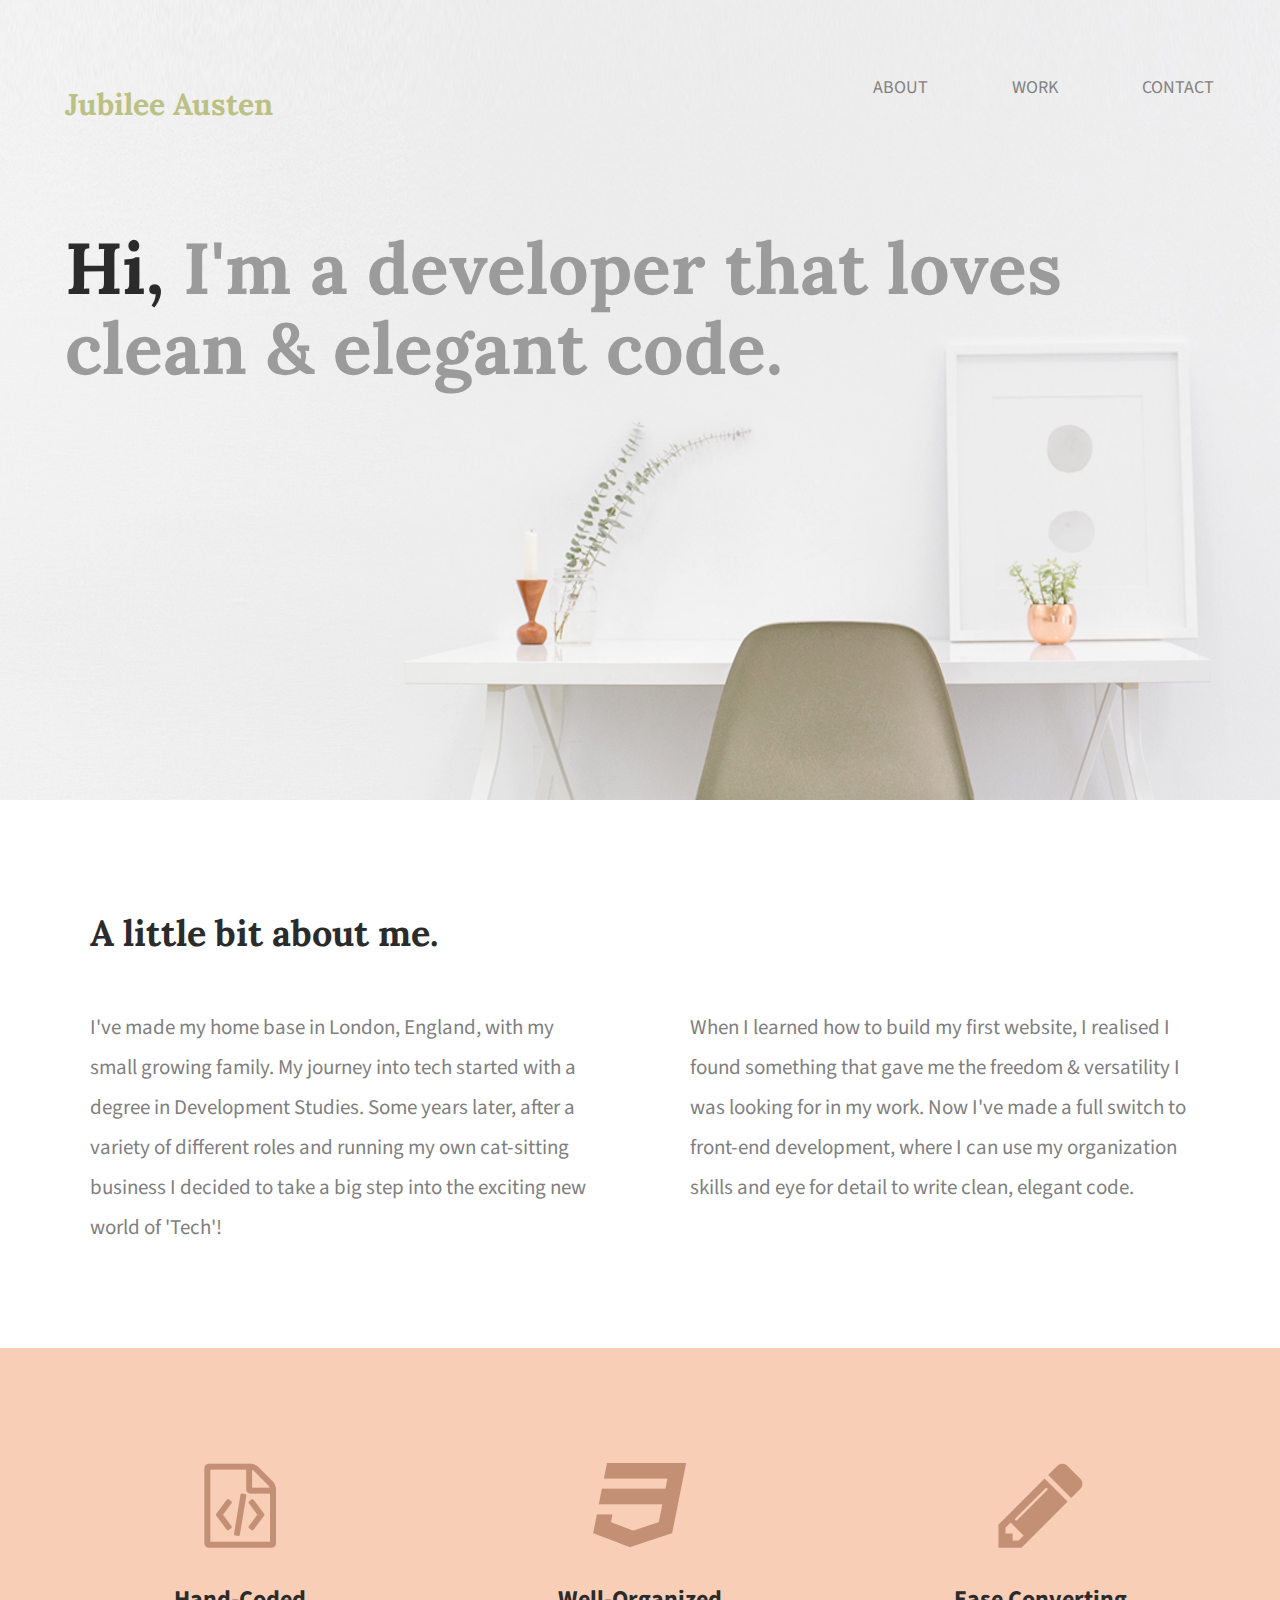
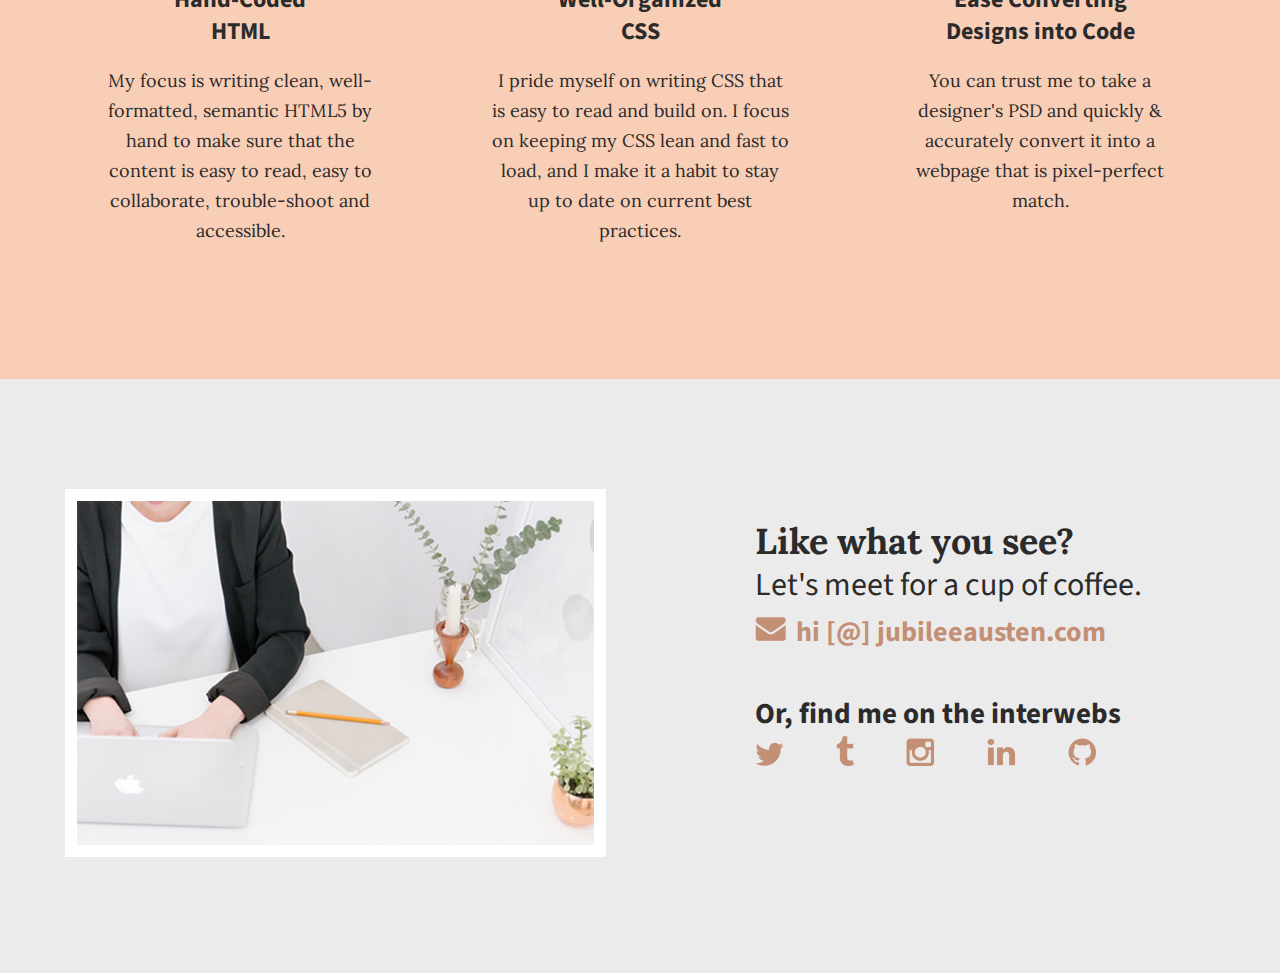
<file: index.html>
<!doctype html>
<!-- Meta info -->
<html lang="en">
    <head>
        <meta charset="utf-8">
        <title>Jubilee Austen | Portfolio</title>
        <link rel="stylesheet" href="css/normalize.css">
        <link rel="stylesheet" href="css/main.css">
        <link href='https://fonts.googleapis.com/css?family=Source+Sans+Pro:400,700' rel='stylesheet' type='text/css'>
        <link href="https://fonts.googleapis.com/css2?family=Lora:wght@400;700&display=swap" rel="stylesheet">
    </head>

    <body>
      <!-- Header -->
      <header>
        <div class="full-width">
            <div class="half-width">
              <h1>Jubilee Austen</h1>
            </div>
            <div class="half-width">
                <nav>
                  <ul>
                    <li><a href="#about">About</a></li>
                    <li><a href="work/index.html">Work</a></li>
                    <li><a href="#contact">Contact</a></li>
                  </ul>
                </nav>
            </div>
            <h2><span>Hi,</span> I'm a developer that loves clean &amp; elegant code.</h2>
        </div>
      </header>

      <main>
        <!-- About -->
        <section id="about">
          <div class="full-width">
            <h2>A little bit about me.</h2>
            <div class="half-width">
              <p>I've made my home base in London, England, with my small growing family. My journey into tech started with a degree in Development Studies. Some years later, after a variety of different roles and running my own cat-sitting business I decided to take a big step into the exciting new world of 'Tech'!</p>
            </div>
            <div class="half-width">
              <p>When I learned how to build my first website, I realised I found something that gave me the freedom &amp; versatility I was looking for in my work. Now I've made a full switch to front-end development, where I can use my organization skills and eye for detail to write clean, elegant code.</p>
            </div>
          </div>
        </section>

        <!-- Work  -->
        <section id="work">
          <div class="full-width">
            <div class="third-width">
              <img src="img/html-icon.png" alt="HTML icon" />
              <h3>Hand-Coded HTML</h3>
              <p>My focus is writing clean, well-formatted, semantic HTML5 by hand to make sure that the content is easy to read, easy to collaborate, trouble-shoot and accessible.</p>
            </div>
            <div class="third-width">
              <img src="img/css-icon.png" alt="CSS icon" />
              <h3>Well-Organized CSS</h3>
              <p>I pride myself on writing CSS that is easy to read and build on. I focus on keeping my CSS lean and fast to load, and I make it a habit to stay up to date on current best practices.</p>
            </div>
            <div class="third-width">
              <img src="img/pencil-icon.png" alt="Pencil icon" />
              <h3>Ease Converting Designs into Code</h3>
              <p>You can trust me to take a designer's PSD and quickly &amp; accurately convert it into a webpage that is pixel-perfect match.</p>
            </div>
          </div>
        </section>

        <!-- Contact/Footer -->
        <footer id="contact">
          <div class="full-width">
            <div class="half-width">
              <img src="img/contact-image.png" id="contact-img" alt="my contact image" />
            </div>
            <div class="half-width">
              <h2>Like what you see?</h2>
              <h3 id="email-header">Let's meet for a cup of coffee.</h3>
              <a href="mailto:hi@jubileeausten.com"><img src="img/envelope.png" id="envelope" alt="envelope icon" />hi [@] jubileeausten.com</a>
              <h3 id="socialmedia-header">Or, find me on the interwebs</h3>
              <ul>
                <li><a href="https://twitter.com"><img src="img/twitter.png" alt="twitter icon" /></a></li>
                <li><a href="https://www.tumblr.com"><img src="img/tumblr.png" alt="tumblr icon" /></a></li>
                <li><a href="https://www.instagram.com"><img src="img/instagram.png" alt="instagram icon" /></a></li>
                <li><a href="https://uk.linkedin.com"><img src="img/linkedIn.png" alt="linkedin icon" /></a></li>
                <li><a href="https://github.com"><img src="img/github.png" alt="github icon" /></a></li>
              </ul>
            </div>
          </div>
        </footer>
      </main>
    </body>
</html>
</file>
<file: css/main.css>
/***** BASE STYLES *****/

body {
  color: #2b2b2b;
  font-family: 'Source Sans Pro', sans-serif;
}


/***** GRID *****/

.full-width {
  margin: 0 auto;
  overflow: auto;
  width: 1200px;
}


.half-width {
  float: left;  
  width: 600px;
}


.third-width {
  float: left;
  width: 400px;
}


/***** HEADER *****/

header {
  height: 800px;
  background: url(../img/hero.png);
  background-size: cover;
  background-position: center;  
}


header h1 {
  color: #bbc085;
  font-family: 'Lora', serif;
  font-size: 30px;
  padding: 65px 0 65px 25px;
}


nav {
  float: right;
  padding: 75px 25px;
}


nav ul li {
  display: inline-block;
}


nav ul li a {
  color: #828282;
  font-size: 18px;
  padding-left: 80px;
  text-decoration: none; 
  text-transform: uppercase;
}


header h2 {
  clear: both;
  color: #9b9b9b;
  font-family: 'lora', serif;
  font-size: 72px;
  line-height: 80px;
  padding: 20px 0 20px 25px;
  width: 1000px;
}


header h2 span {
  color: #2b2b2b;
}


/***** ABOUT *****/

#about .full-width {
  padding: 80px 0;
}


#about h2 {
  font-family: 'Lora', serif;
  font-size: 36px;
  padding-left: 50px;
}


#about p {
  color: #7F7F7F;
  font-size: 21px;
  line-height: 40px;
  padding-left: 50px;
  padding-right: 50px;
}


/***** WORK *****/

#work {
  background-color: #F9CEB7;
  text-align: center;
}


#work .full-width {
  padding: 115px 0;
}


#work img {
  padding-bottom: 30px;
}


#work h3 {
  font-size: 24px;
  line-height: 32px;
  margin: 0 auto;
  width: 190px;
}


#work p {
  font-family: 'lora', serif;
  font-size: 18px;
  line-height: 30px;
  padding: 0 50px;
}


/***** CONTACT/FOOTER *****/

#contact {
  background-color: #ebebeb;
}


#contact .full-width {
  padding: 110px 0;
}


#contact img#contact-img {
 border: 12px solid #ffffff;   
 margin-left: 25px;
}


#contact h2, #contact #email-header, #contact #socialmedia-header, #contact
ul {
  padding-left: 115px;
}


#contact #envelope {
  padding: 0 10px 0 115px;
}


#contact h2 {
  font-family: 'lora', serif;
  font-size: 36px;
  line-height: 44px;
}


#contact #email-header {
  font-size: 32px;
  font-weight: normal;
  line-height: 44px;
  margin: -30px 0 5px 0;
}


#contact #socialmedia-header {
  font-size: 29px; 
  font-weight: bold; 
  line-height: 44px;
  margin: 40px 0 0 0;
}


#contact a {
  color: #c49075;
  font-size: 28px;
  font-weight: bold;
  text-decoration: none;
}


#contact ul {
  list-style: none;
}


#contact ul li {
  display: inline-block;
}


#contact ul img {
  padding-right: 48px;
}


/***** WORK PAGE *****/

/***** HEADER *****/

.work-header {
  background-image: none;
  height: 300px;
 }

ul {
  list-style-type: none;
  margin: 0;
  padding: 0;
}

li {
  display: inline-block;
  margin-right: 1px;
}




.col-12 {
  overflow: auto;
  margin: 20px 40px 20px 300px;
}

.col-6 h1 {
  float: left;
  font-size: 42px;
}

.col-6 nav {
  float: right;
  
}

.col-6 nav ul {
  box-sizing: border-box;
  padding-top: 20px;
}


/***** MAIN *****/

.container {
  overflow: auto;
  margin-left: 300px
}


#webproject {
  padding: 20px;
}

#webproject .size {
  width: 300px;
  height: 251px;
}

#webproject h2 {
  text-align: center;
}

#webproject img {
  padding-left: 40px;
}

#clientproject .size {
  width: 300px;
  height: 251px;
}

#clientproject img {
  padding-left: 40px;
}


#clientproject {
  padding: 20px;
}

#clientproject h2 {
  text-align: center;
}

#b-cardproject .size {
  width: 300px;
  height: 251px;
}

#b-cardproject {
  padding: 20px;
}

#b-cardproject img {
  padding-left: 40px;
}

#b-cardproject h2 {
  text-align: center;
}
</file>
